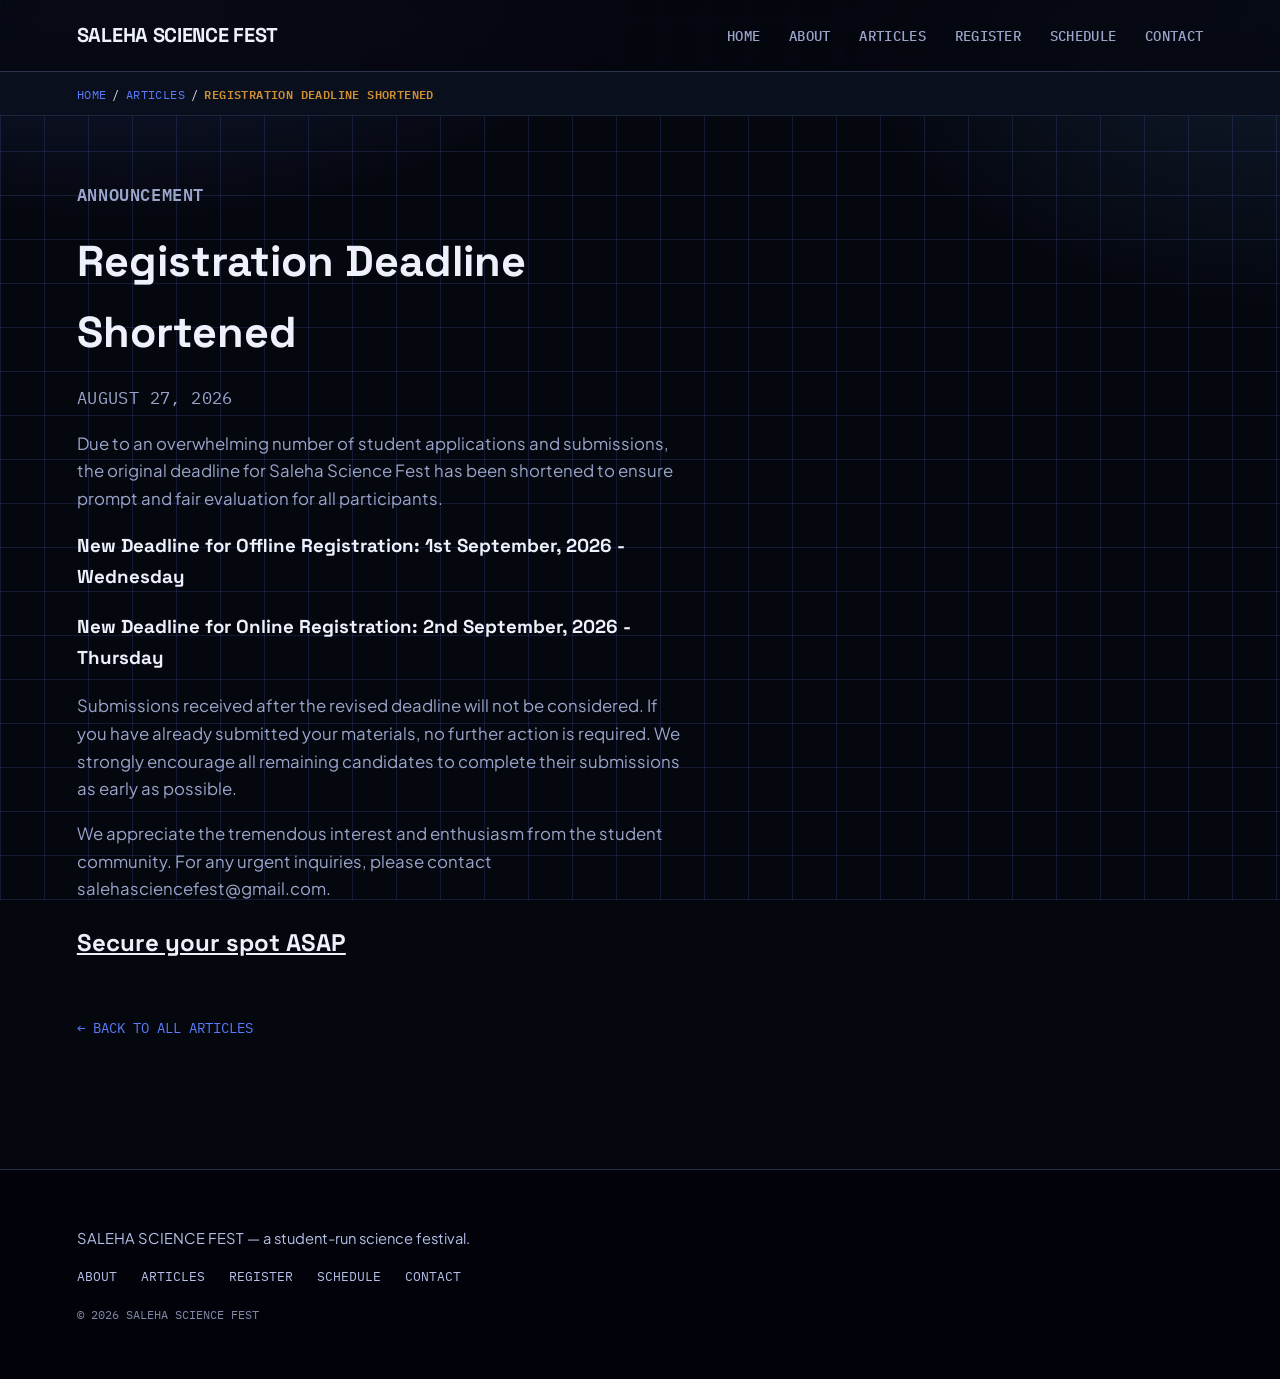
<file: article3.html>
<!DOCTYPE html>
<html lang="en">
<head>
<meta charset="UTF-8">
<meta name="viewport" content="width=device-width, initial-scale=1.0">
<title>Science Fest — Registration Deadline Shortened</title>
<link rel="stylesheet" href="interactions.css">
<link rel="stylesheet" href="style.css">
</head>
<body>

<header class="site-header">
  <a href="index.html" class="logo">SALEHA SCIENCE FEST</a>
  <nav class="site-nav">
    <ul>
      <li><a href="index.html">Home</a></li>
      <li><a href="about.html">About</a></li>
      <li><a href="articles.html">Articles</a></li>
      <li><a href="register.html">Register</a></li>
      <li><a href="schedule.html">Schedule</a></li>
      <li><a href="contact.html">Contact</a></li>
    </ul>
  </nav>
</header>

<nav class="breadcrumb-wrap" aria-label="Breadcrumb">
  <ol class="breadcrumb">
    <li><a href="index.html">Home</a></li>
    <li><a href="articles.html">Articles</a></li>
    <li aria-current="page">Registration Deadline Shortened</li>
  </ol>
</nav>

<main>

  <article class="article-full">
    <p class="tag">Announcement</p>
    <h1>Registration Deadline Shortened</h1>
    <p class="article-meta"><time datetime="2026-08-01">August 27, 2026</time></p>

    <p>Due to an overwhelming number of student applications and submissions, the original deadline for Saleha Science Fest has been shortened to ensure prompt and fair evaluation for all participants.
​    </p>
    <h3><strong>New Deadline for Offline Registration:</strong> 1st September, 2026 -Wednesday</h3>
    <h3><strong>New Deadline for Online Registration:</strong> 2nd September, 2026 -Thursday</h3>
    
    <p>Submissions received after the revised deadline will not be considered. If you have already submitted your materials, no further action is required. We strongly encourage all remaining candidates to complete their submissions as early as possible.</p> 
    <p>We appreciate the tremendous interest and enthusiasm from the student community. For any urgent inquiries, please contact salehasciencefest@gmail.com.</p>
    <h2><a href="register.html">Secure your spot ASAP</a></h2>
  </article>

  <p class="back-link"><a href="articles.html">← Back to all articles</a></p>

</main>

<footer class="site-footer">
  <p>SALEHA SCIENCE FEST — a student-run science festival.</p>
  <ul class="footer-links">
    <li><a href="about.html">About</a></li>
    <li><a href="articles.html">Articles</a></li>
    <li><a href="register.html">Register</a></li>
    <li><a href="schedule.html">Schedule</a></li>
    <li><a href="contact.html">Contact</a></li>
  </ul>
  <p class="footer-note">© 2026 SALEHA SCIENCE FEST</p>
</footer>

</body>
</html>
</file>
<file: interactions.css>
@view-transition {
  navigation: auto;
}

::view-transition-old(root) {
  animation: site-fade-out 180ms ease-out both;
}

/* Incoming (new) page: fade + grow in from slightly smaller */
::view-transition-new(root) {
  animation: site-fade-in 220ms ease-in both;
}

@keyframes site-fade-out {
  from { opacity: 1; transform: scale(1); }
  to   { opacity: 0; transform: scale(0.98); }
}

@keyframes site-fade-in {
  from { opacity: 0; transform: scale(1.02); }
  to   { opacity: 1; transform: scale(1); }
}

/* 2. Breadcrumb layout only — no visual styling */
.breadcrumb {
  display: flex;
  flex-wrap: wrap;
  align-items: center;
  gap: 6px;
  list-style: none;
  padding: 0;
  margin: 0;
}

.breadcrumb li {
  display: flex;
  align-items: center;
  gap: 6px;
}

.breadcrumb li:not(:last-child)::after {
  content: "/";
}

.breadcrumb a {
  text-decoration: none;
}

.breadcrumb [aria-current="page"] {
  font-weight: 600;
}
</file>
<file: style.css>
/* ============================================================
   style.css — Saleha Science Fest
   ------------------------------------------------------------
   Direction: a dark research-lab notebook — deep navy-black
   ground, faint blue graph-paper grid, and marker-pen accents.
   Three "specimen" accent colors (indigo / amber / magenta)
   standing in for the three basic atomic particles, plus a mono
   "instrument label" type for eyebrows/tags/data.

   Palette:
     --c-bg      #05070f  near-black navy ground
     --c-panel   #0e1526  card fill
     --c-ink     #eef1fb  primary text (near-white)
     --c-sub     #9aa5c9  secondary text (muted blue-grey)
     --c-indigo  #5b7cfa  primary accent — electrons / links
     --c-amber   #f2a93c  secondary accent — nucleus / CTAs
     --c-magenta #e6559c  tertiary accent — highlights, tags
     --c-line    rgba(150,175,255,.14)  hairline borders

   Type:
     Space Grotesk   — headings / display
     Plus Jakarta Sans — body copy
     IBM Plex Mono   — eyebrows, tags, timestamps, breadcrumb
   ============================================================ */

@import url('https://fonts.googleapis.com/css2?family=Space+Grotesk:wght@500;600;700&family=Plus+Jakarta+Sans:wght@400;500;600&family=IBM+Plex+Mono:wght@400;500;600&display=swap');

:root {
  --c-bg: #05070f;
  --c-bg-soft: #0a0f1e;
  --c-panel: #0e1526;
  --c-panel-soft: #121a30;
  --c-line: rgba(150, 175, 255, 0.14);
  --c-line-strong: rgba(150, 175, 255, 0.26);

  --c-ink: #eef1fb;
  --c-sub: #9aa5c9;

  --c-indigo: #5b7cfa;
  --c-amber: #f2a93c;
  --c-magenta: #e6559c;

  --font-display: 'Space Grotesk', system-ui, sans-serif;
  --font-body: 'Plus Jakarta Sans', system-ui, -apple-system, "Segoe UI", Roboto, sans-serif;
  --font-mono: 'IBM Plex Mono', ui-monospace, "SFMono-Regular", Menlo, monospace;

  --grid-line: rgba(91, 124, 250, 0.16);
}

* {
  box-sizing: border-box;
}

body {
  margin: 0;
  padding: 0;
  font-family: var(--font-body);
  color: var(--c-ink);
  line-height: 1.65;
  min-height: 100vh;
  position: relative;
  text-align: left;

  background:
    repeating-linear-gradient(0deg, var(--grid-line) 0px, var(--grid-line) 1px, transparent 1px, transparent 44px),
    repeating-linear-gradient(90deg, var(--grid-line) 0px, var(--grid-line) 1px, transparent 1px, transparent 44px),
    radial-gradient(ellipse 900px 520px at 10% -10%, rgba(91, 124, 250, 0.22), transparent 60%),
    radial-gradient(ellipse 800px 560px at 100% 0%, rgba(91, 170, 250, 0.14), transparent 55%),
    var(--c-bg);
  background-attachment: fixed;
}

h1, h2, h3, .logo {
  font-family: var(--font-display);
}

a {
  color: inherit;
}

::selection {
  background: var(--c-amber);
  color: #1c1533;
}

:focus-visible {
  outline: 2px solid var(--c-indigo);
  outline-offset: 3px;
}

/* 1. FIXED BACKGROUND SCIENCE CONTAINER (atom + starfield, sits behind content) */
#science-bg-container {
  position: fixed;
  top: 0;
  left: 0;
  width: 100vw;
  height: 100vh;
  z-index: -1;
  pointer-events: none;
  opacity: 0.75;
}

/* 2. HEADER BANNER — built roomy since a real logo/banner is coming */
.site-header {
  display: flex;
  justify-content: space-between;
  align-items: center;
  padding: 1.2rem 6%;
  background: rgba(5, 7, 15, 0.82);
  backdrop-filter: blur(10px);
  border-bottom: 1px solid var(--c-line-strong);
  position: sticky;
  top: 0;
  z-index: 100;
}

.logo {
  display: flex;
  align-items: center;
  gap: 0.7rem;
  font-size: 1.25rem;
  font-weight: 700;
  color: var(--c-ink);
  text-decoration: none;
  letter-spacing: -0.3px;
}

.logo-placeholder {
  font-family: var(--font-mono);
  font-size: 0.8rem;
  font-weight: 600;
  letter-spacing: 1px;
  color: #fff;
  background: linear-gradient(135deg, var(--c-indigo), var(--c-magenta));
  border-radius: 8px;
  padding: 0.4rem 0.6rem;
}

.site-nav ul {
  display: flex;
  gap: 1.8rem;
  list-style: none;
  margin: 0;
  padding: 0;
}

.site-nav a {
  color: var(--c-sub);
  text-decoration: none;
  font-family: var(--font-mono);
  font-weight: 500;
  font-size: 0.85rem;
  letter-spacing: 0.3px;
  text-transform: uppercase;
  transition: color 0.2s ease;
  border-bottom: 1px solid transparent;
  padding-bottom: 2px;
}

.site-nav a:hover {
  color: var(--c-magenta);
  border-bottom-color: var(--c-magenta);
}

/* 3. BREADCRUMB */
.breadcrumb-wrap {
  padding: 0.7rem 6%;
  background: var(--c-bg-soft);
  border-bottom: 1px solid var(--c-line);
}

.breadcrumb {
  font-family: var(--font-mono);
  font-size: 0.78rem;
  text-transform: uppercase;
  letter-spacing: 0.4px;
}

.breadcrumb a {
  color: var(--c-indigo);
  text-decoration: none;
}

.breadcrumb a:hover {
  color: var(--c-magenta);
}

.breadcrumb [aria-current="page"] {
  color: var(--c-amber);
  filter: brightness(0.85);
}

/* 4. HERO / PAGE INTRO — left-aligned, no centering anywhere */
.hero, .page-intro {
  padding: 5rem 6% 3rem 6%;
  max-width: 950px;
  margin: 0;
  text-align: left;
}

.eyebrow {
  display: inline-block;
  color: var(--c-magenta);
  font-family: var(--font-mono);
  text-transform: uppercase;
  letter-spacing: 2px;
  font-size: 0.82rem;
  font-weight: 600;
  margin-bottom: 0.9rem;
  padding-bottom: 0.4rem;
  border-bottom: 1px solid var(--c-line-strong);
}

.hero h1, .page-intro h1 {
  font-size: clamp(2.1rem, 4.2vw, 3.3rem);
  line-height: 1.2;
  font-weight: 700;
  margin: 0.4rem 0 1.2rem 0;
  color: var(--c-ink);
  text-align: left;
}

.hero-lead, .lead {
  color: var(--c-sub);
  font-size: 1.15rem;
  max-width: 700px;
  text-align: left;
}

.hero-actions {
  display: flex;
  gap: 1rem;
  margin-top: 2rem;
  justify-content: flex-start;
  flex-wrap: wrap;
}

.btn {
  padding: 0.8rem 1.7rem;
  border-radius: 8px;
  text-decoration: none;
  font-weight: 600;
  font-size: 0.92rem;
  font-family: var(--font-body);
  transition: transform 0.18s ease, box-shadow 0.18s ease, background 0.18s ease;
  display: inline-block;
}

.btn-primary {
  background: linear-gradient(135deg, var(--c-indigo), var(--c-magenta));
  color: #fff;
  box-shadow: 0 8px 20px rgba(109, 94, 241, 0.28);
}

.btn-primary:hover {
  transform: translateY(-2px);
  box-shadow: 0 10px 24px rgba(230, 85, 156, 0.32);
}

.btn-secondary {
  border: 1.5px solid var(--c-indigo);
  color: var(--c-indigo);
  background: transparent;
}

.btn-secondary:hover {
  background: var(--c-indigo);
  color: #fff;
  transform: translateY(-2px);
}

/* 5. SECTION HEADINGS (used across home / about / etc.) */
main > section > h2,
.home-highlights h2,
.about-focus h2,
.about-team h2,
.home-cta h2 {
  font-size: clamp(1.5rem, 2.6vw, 2rem);
  font-weight: 700;
  color: var(--c-ink);
  padding: 0 6%;
  margin: 0 0 0.4rem 0;
  text-align: left;
  position: relative;
}

.home-highlights h2::after,
.about-focus h2::after,
.about-team h2::after,
.home-cta h2::after {
  content: "";
  display: block;
  width: 46px;
  height: 4px;
  border-radius: 2px;
  background: linear-gradient(90deg, var(--c-amber), var(--c-magenta));
  margin-top: 0.7rem;
}

.home-cta {
  padding: 1rem 0 4rem 0;
  text-align: left;
}

.home-cta p {
  padding: 0 6%;
  color: var(--c-sub);
  max-width: 640px;
  margin: 0.8rem 0 1.6rem 0;
}

.home-cta .btn {
  margin-left: 6%;
}

/* 6. CARDS — index-card specimens, not glass panels */
.highlight-grid, .article-list, .focus-list, .schedule-list {
  display: grid;
  grid-template-columns: repeat(auto-fit, minmax(280px, 1fr));
  gap: 1.6rem;
  padding: 0 6%;
  margin: 2.2rem 0 3.4rem 0;
  max-width: 1300px;
}

.highlight-card, .article-card, .focus-item, .schedule-item, .register-block, .contact-details {
  background: var(--c-panel);
  border: 1px solid var(--c-line);
  border-radius: 10px;
  padding: 1.9rem 1.9rem 1.9rem 2.1rem;
  text-align: left;
  position: relative;
  box-shadow: 0 1px 2px rgba(0, 0, 0, 0.35);
  transition: transform 0.22s ease, border-color 0.22s ease, box-shadow 0.22s ease;
}

.highlight-card::before, .focus-item::before, .article-card::before {
  content: "";
  position: absolute;
  top: 0;
  left: 0;
  width: 100%;
  height: 4px;
  border-radius: 10px 10px 0 0;
  background: var(--c-amber);
}

.highlight-card:nth-child(2)::before, .focus-item:nth-child(2)::before, .article-card:nth-child(2)::before {
  background: var(--c-indigo);
}

.highlight-card:nth-child(3)::before, .focus-item:nth-child(3)::before, .article-card:nth-child(3)::before {
  background: var(--c-magenta);
}

.highlight-card:hover, .article-card:hover, .focus-item:hover, .schedule-item:hover {
  transform: translateY(-3px);
  border-color: var(--c-line-strong);
  box-shadow: 0 10px 24px rgba(0, 0, 0, 0.45);
}

.highlight-card h3, .article-card h2, .focus-item h3 {
  font-family: var(--font-display);
  color: var(--c-ink);
  font-size: 1.15rem;
  margin-top: 0;
}

.highlight-card p, .focus-item p, .article-card p {
  color: var(--c-sub);
  margin-bottom: 0;
}

.tag {
  color: var(--c-magenta);
  font-family: var(--font-mono);
  font-weight: 600;
  font-size: 0.75rem;
  letter-spacing: 0.6px;
  text-transform: uppercase;
}

.article-card h2 {
  font-size: 1.25rem;
  margin: 0.5rem 0 0.7rem 0;
}

.article-card h2 a {
  text-decoration: none;
  color: var(--c-ink);
}

.article-card h2 a:hover {
  color: var(--c-indigo);
}

.read-more {
  display: inline-block;
  margin-top: 1rem;
  font-family: var(--font-mono);
  font-size: 0.82rem;
  text-transform: uppercase;
  letter-spacing: 0.4px;
  color: var(--c-indigo);
  text-decoration: none;
  border-bottom: 1px solid var(--c-indigo);
}

.read-more:hover {
  color: var(--c-magenta);
  border-bottom-color: var(--c-magenta);
}

/* 7. FULL ARTICLE PAGE */
.article-full {
  padding: 3rem 6% 1rem 6%;
  max-width: 760px;
  text-align: left;
}

.article-full h1 {
  font-size: clamp(2rem, 3.6vw, 2.7rem);
  margin: 0.6rem 0 0.4rem 0;
  color: var(--c-ink);
}

.article-meta {
  font-family: var(--font-mono);
  font-size: 0.82rem;
  color: var(--c-sub);
  text-transform: uppercase;
  letter-spacing: 0.4px;
}

.article-full p {
  color: var(--c-sub);
  font-size: 1.05rem;
}

.back-link {
  padding: 0 6% 4rem 6%;
  max-width: 760px;
}

.back-link a {
  font-family: var(--font-mono);
  font-size: 0.85rem;
  text-transform: uppercase;
  color: var(--c-indigo);
  text-decoration: none;
}

.back-link a:hover {
  color: var(--c-magenta);
}

/* 8. SCHEDULE — a real sequence, so it gets a running index */
.schedule-list {
  counter-reset: session;
}

.schedule-item {
  padding-top: 2.4rem;
}

.schedule-item::after {
  counter-increment: session;
  content: "0" counter(session);
  position: absolute;
  top: 1rem;
  right: 1.3rem;
  font-family: var(--font-mono);
  font-size: 0.75rem;
  letter-spacing: 1px;
  color: var(--c-sub);
  opacity: 0.5;
}

.schedule-time {
  display: inline-block;
  font-family: var(--font-mono);
  font-size: 0.82rem;
  font-weight: 600;
  letter-spacing: 0.3px;
  color: #fff;
  background: var(--c-indigo);
  border-radius: 6px;
  padding: 0.3rem 0.6rem;
  margin-bottom: 0.9rem;
}

.schedule-item h2 {
  font-size: 1.15rem;
  margin: 0 0 0.5rem 0;
  color: var(--c-ink);
}

.schedule-item p {
  color: var(--c-sub);
  margin: 0;
}

/* 9. ABOUT — team list */
.about-team p {
  color: var(--c-sub);
  padding: 0 6%;
  max-width: 700px;
}

.team-list {
  list-style: none;
  padding: 0 6%;
  margin: 1.4rem 0 3.5rem 0;
  display: flex;
  flex-direction: column;
  gap: 0.9rem;
  max-width: 700px;
}

.team-list li {
  display: flex;
  justify-content: space-between;
  align-items: center;
  gap: 1rem;
  padding: 0.9rem 1.2rem;
  background: var(--c-panel);
  border: 1px solid var(--c-line);
  border-radius: 8px;
}

.team-name {
  font-weight: 600;
  color: var(--c-ink);
}

.team-role {
  font-family: var(--font-mono);
  font-size: 0.8rem;
  text-transform: uppercase;
  letter-spacing: 0.4px;
  color: var(--c-magenta);
}

.about-focus {
  margin-top: 1rem;
}

/* 10. REGISTER — form embeds */
.register-block {
  margin: 0 6% 2.2rem 6%;
  padding: 2rem;
}

.register-block h2 {
  font-family: var(--font-display);
  font-size: 1.3rem;
  margin: 0 0 0.4rem 0;
  color: var(--c-ink);
}

.register-block > p {
  color: var(--c-sub);
  margin-bottom: 1.4rem;
}

.form-embed {
  border: 1px solid var(--c-line);
  border-radius: 8px;
  overflow: hidden;
  background: var(--c-bg-soft);
}

.form-embed iframe {
  display: block;
  border: 0;
  width: 100%;
}

/* 11. CONTACT */
.contact-details {
  margin: 0 6% 3.5rem 6%;
  padding: 2rem 2.2rem;
  max-width: 640px;
}

.contact-list {
  list-style: none;
  padding: 0;
  margin: 0;
  display: flex;
  flex-direction: column;
  gap: 1.1rem;
}

.contact-list li {
  display: flex;
  flex-direction: column;
  gap: 0.2rem;
}

.contact-list a {
  color: var(--c-indigo);
  text-decoration: none;
}

.contact-list a:hover {
  color: var(--c-magenta);
}

.contact-label {
  font-family: var(--font-mono);
  font-size: 0.75rem;
  text-transform: uppercase;
  letter-spacing: 0.6px;
  color: var(--c-magenta);
}

/* 12. FOOTER */
.site-footer {
  padding: 2.6rem 6%;
  background: #02030a;
  border-top: 1px solid var(--c-line-strong);
  text-align: left;
  margin-top: 4rem;
  color: #b7c1e8;
  font-size: 0.92rem;
}

.footer-links {
  display: flex;
  gap: 1.5rem;
  flex-wrap: wrap;
  list-style: none;
  padding: 0;
  margin: 1rem 0;
  font-family: var(--font-mono);
  font-size: 0.82rem;
  text-transform: uppercase;
}

.footer-links a {
  color: #b7c1e8;
  text-decoration: none;
}

.footer-links a:hover {
  color: var(--c-amber);
}

.footer-note {
  font-family: var(--font-mono);
  font-size: 0.78rem;
  opacity: 0.7;
}

/* RESPONSIVE */
@media (max-width: 768px) {
  .site-header {
    flex-direction: column;
    align-items: flex-start;
    gap: 1rem;
  }

  .hero, .page-intro {
    padding: 3.5rem 6% 2rem 6%;
  }

  .home-cta .btn {
    margin-left: 0;
  }
}

/* MOTION SAFETY */
@media (prefers-reduced-motion: reduce) {
  .highlight-card, .article-card, .focus-item, .schedule-item, .btn {
    transition: none;
  }
}
</file>
